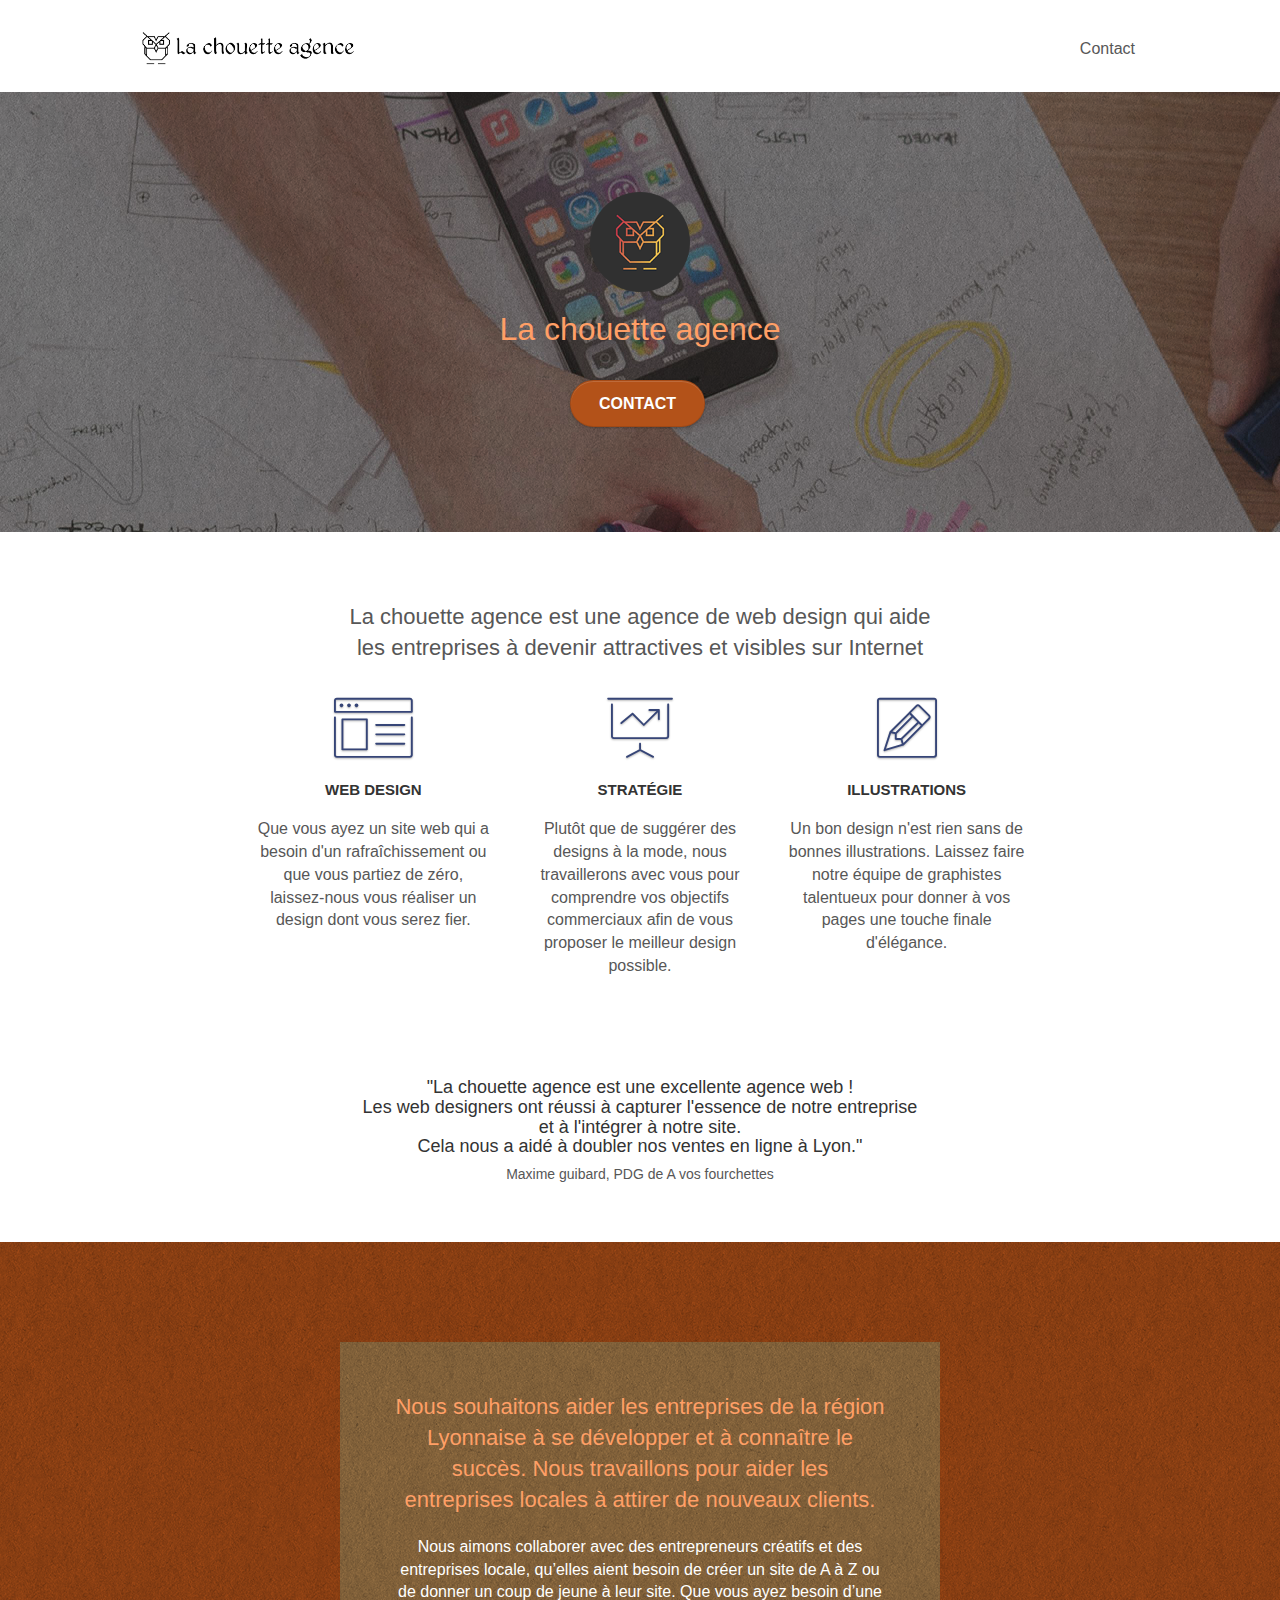
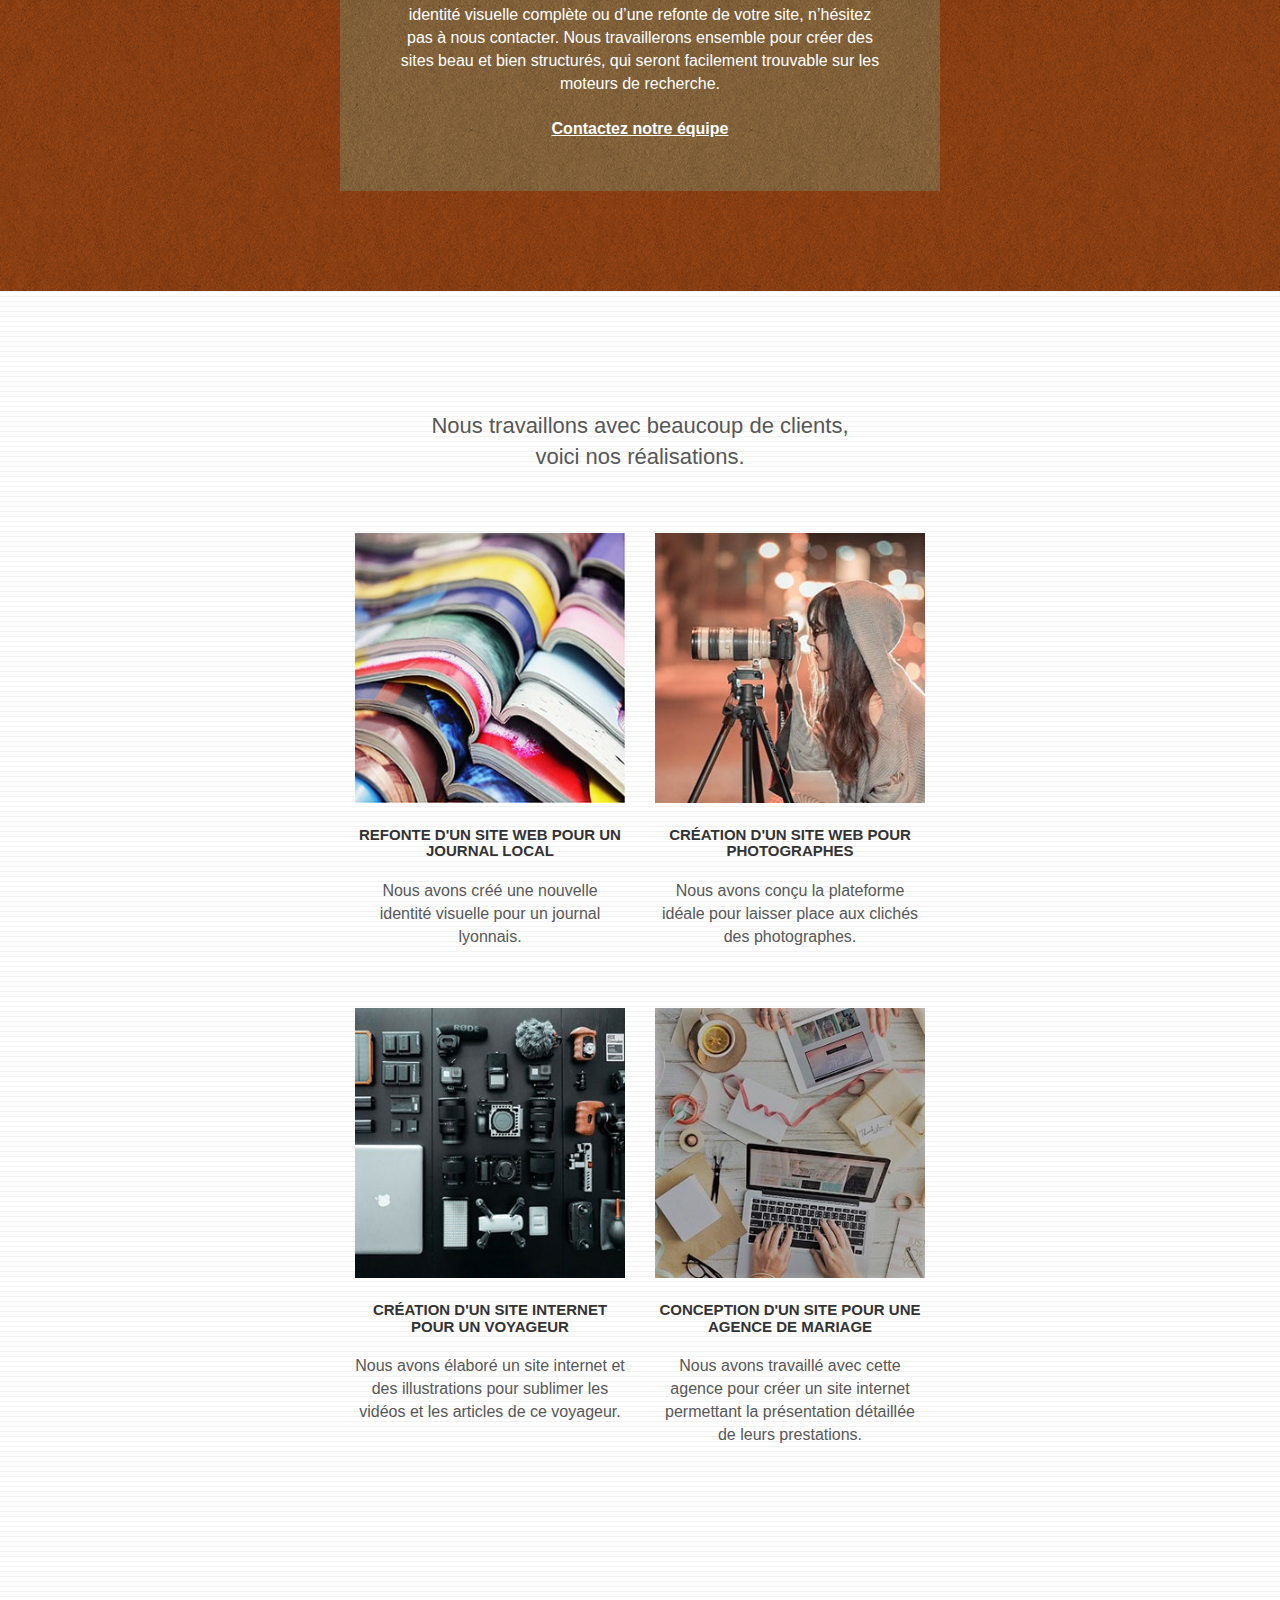
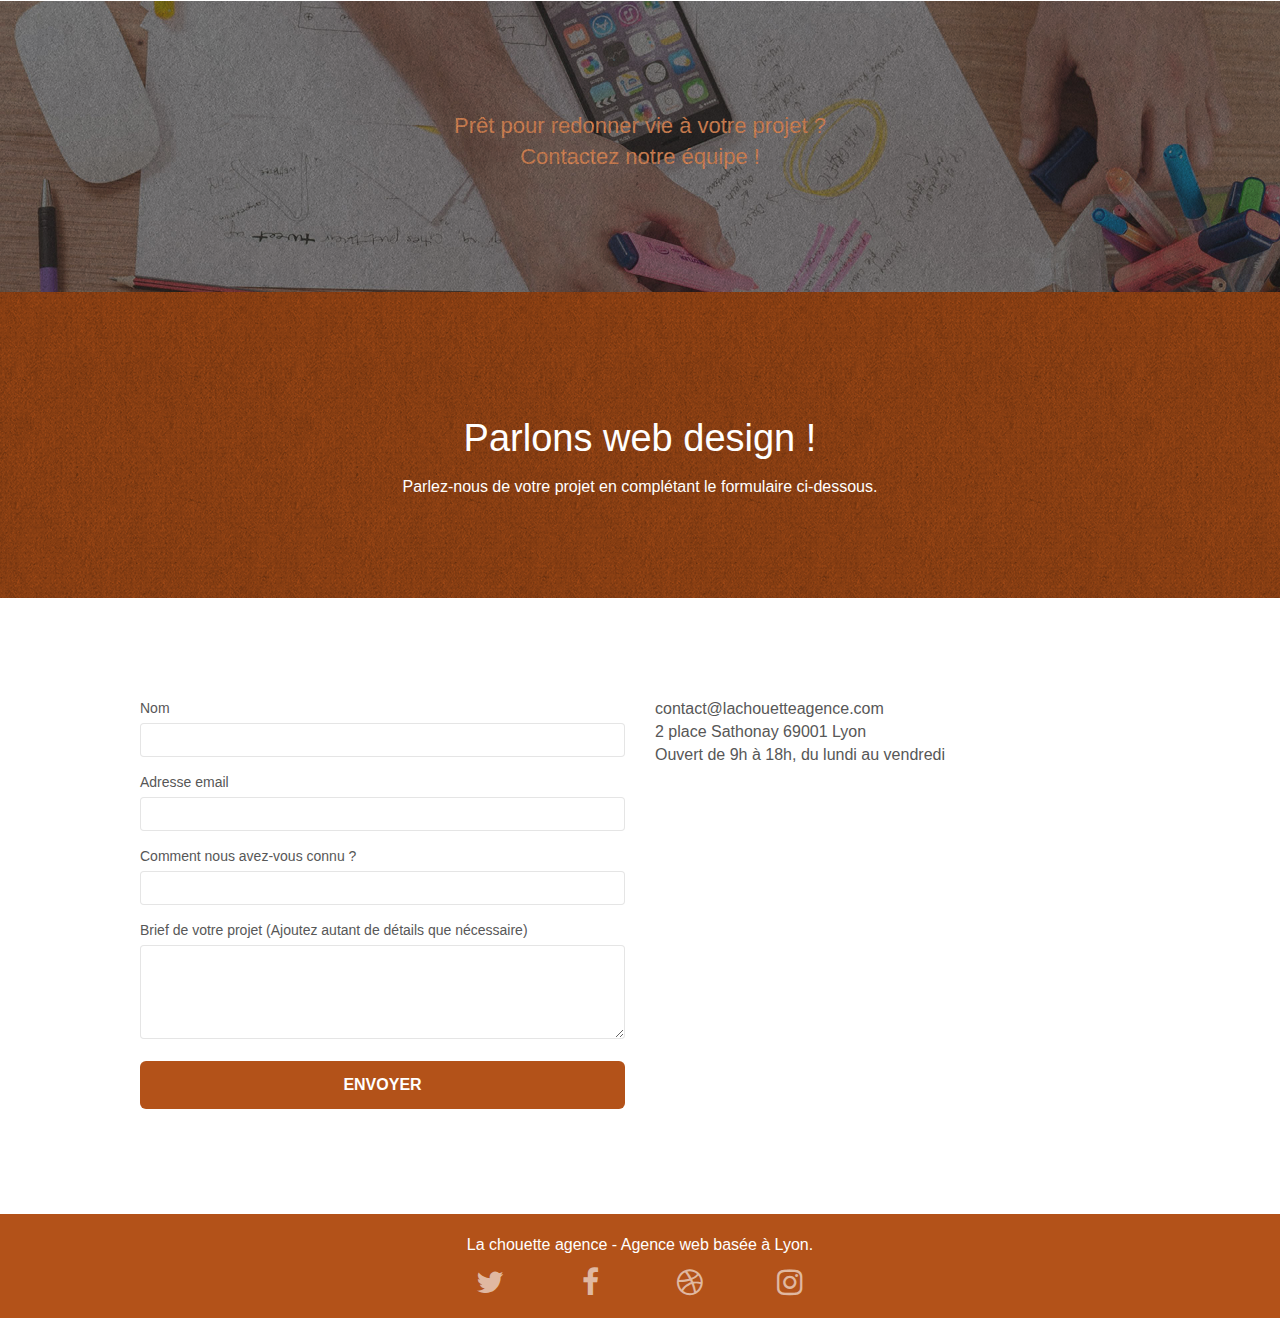
<file: index.html>
<!DOCTYPE html>
<html lang="fr">
	<head>
		<meta charset="utf-8" />
		<meta name="description" content="La chouette agence est une agence de web design qui aide les entreprises à devenir attractives et visibles sur Internet" />
		<meta name="viewport" content="width=device-width, initial-scale=1.0, viewport-fit=cover" />
		<meta name="robots" content="index, follow" />
		<link rel="canonical" href="https://la-chouette-agence.fr" />
		<link rel="shortcut icon" type="image/png" href="favicon.jpg" />

		<meta property="og:title" content="La chouette agence" />
		<meta property="og:description" content="La chouette agence est une agence de web design qui aide les entreprises à devenir attractives et visibles sur Internet" />
		<meta property="og:type" content="website" />
		<meta property="og:url" content="https://la-chouette-agence.fr" />
		<meta property="og:image" content="https://arthurblanc.github.io/ArthurBlanc_4_09112020/img/logo.png" />
		<meta property="og:locale" content="fr_FR" />

		<link rel="stylesheet" type="text/css" href="./css/bootstrap.min.css" />
		<link rel="stylesheet" type="text/css" href="style.min.css" />
		<link rel="stylesheet" type="text/css" href="./css/font-awesome.min.css" />
		<link rel="stylesheet" type="text/css" href="./css/et-line.min.css" />

		<title>La chouette agence - Agence Web à Lyon</title>

		<!-- Analytics -->
		<!-- Global site tag (gtag.js) - Google Analytics -->
		<script async src="https://www.googletagmanager.com/gtag/js?id=UA-XXXXXXXXX-X"></script>
		<script>
			window.dataLayer = window.dataLayer || [];
			function gtag() {
				dataLayer.push(arguments);
			}
			gtag("js", new Date());

			gtag("config", "UA-XXXXXXXXX-X");
		</script>
		<!-- Analytics END -->
	</head>
	<body>
		<!-- Principal conteneur -->
		<div class="page-container">
			<!-- bloc-0 -->
			<header class="bloc bgc-white l-bloc" id="bloc-0">
				<div class="container bloc-sm">
					<nav class="navbar row">
						<div class="navbar-header">
							<a class="navbar-brand" href="index.html"><img src="img/la-chouette-agence.png" alt="Logo de La chouette agence" height="40" /></a>
							<button id="nav-toggle" type="button" class="ui-navbar-toggle navbar-toggle" data-toggle="collapse" data-target=".navbar-1">
								<span class="sr-only">Toggle navigation</span><span class="icon-bar"></span><span class="icon-bar"></span><span class="icon-bar"></span>
							</button>
						</div>
						<div class="collapse navbar-collapse navbar-1 special-dropdown-nav">
							<ul class="site-navigation nav navbar-nav">
								<li>
									<a href="#contact">Contact</a>
								</li>
							</ul>
						</div>
					</nav>
				</div>
			</header>
			<!-- bloc-0 END -->
			<main>
				<!-- bloc-1-presentation -->
				<section class="bloc bgc-dark-slate-blue bg-banniere d-bloc bg-t-edge bloc-bg-texture texture-paper b-parallax" id="bloc-1-hero">
					<div class="container bloc-lg">
						<div class="row tight-width-whitespace">
							<div class="col-sm-12">
								<img src="img/logo.png" class="center-block image-resize-mode" width="100" alt="Mascotte de La chouette agence" />
								<h1 class="text-center hero-bloc-text tc-white">La chouette agence</h1>
								<div class="text-center">
									<a href="#contact" class="btn btn-lg btn-clean btn-rd cta-hero btn-atomic-tangerine" id="cta-hero">Contact</a>
								</div>
							</div>
						</div>
					</div>
				</section>
				<!-- bloc-1-presentation END -->

				<!-- bloc-2-services -->
				<section class="bloc bgc-white l-bloc" id="bloc-2-services">
					<div class="container bloc-md">
						<header class="row">
							<div class="col-sm-12 text-center">
								<h2>
									La chouette agence est une agence de web design qui aide<br />
									les entreprises à devenir attractives et visibles sur Internet
								</h2>
							</div>
						</header>
						<div class="row voffset-lg med-width-whitespace">
							<article class="col-sm-4">
								<div class="text-center">
									<span class="et-icon-browser sm-shadow icon-dark-slate-blue icons icon-lg"></span>
								</div>
								<h3 class="mg-md text-center">Web design</h3>
								<p class="text-center">Que vous ayez un site web qui a besoin d'un rafraîchissement ou que vous partiez de zéro, laissez-nous vous réaliser un design dont vous serez fier.</p>
							</article>
							<article class="col-sm-4">
								<div class="text-center">
									<span class="et-icon-presentation sm-shadow icon-dark-slate-blue icons icon-lg"></span>
								</div>
								<h3 class="mg-md text-center">Stratégie</h3>
								<p class="text-center">
									Plutôt que de suggérer des designs à la mode, nous travaillerons avec vous pour comprendre vos objectifs commerciaux afin de vous proposer le meilleur design possible.
								</p>
							</article>
							<article class="col-sm-4">
								<div class="text-center">
									<span class="et-icon-edit sm-shadow icon-dark-slate-blue icons icon-lg"></span>
								</div>
								<h3 class="mg-md text-center">Illustrations</h3>
								<p class="text-center">Un bon design n'est rien sans de bonnes illustrations. Laissez faire notre équipe de graphistes talentueux pour donner à vos pages une touche finale d'élégance.</p>
							</article>
						</div>
						<div class="row voffset-lg voffset">
							<div class="col-xs-12 col-md-8 col-md-offset-2 text-center">
								<h4>
									"La chouette agence est une excellente agence web !<br />
									Les web designers ont réussi à capturer l'essence de notre entreprise <br />et à l'intégrer à notre site. <br />
									Cela nous a aidé à doubler nos ventes en ligne à Lyon."
								</h4>
								<h5>Maxime guibard, PDG de A vos fourchettes</h5>
							</div>
						</div>
					</div>
				</section>
				<!-- bloc-2-services END -->

				<!-- bloc-3-what-i-do -->
				<section class="bloc tc-white bgc-atomic-tangerine bg-presentation d-bloc bloc-bg-texture texture-paper b-parallax" id="bloc-3-what-i-do">
					<div class="container bloc-lg">
						<div class="row tight-width-whitespace black-background">
							<div class="col-sm-12">
								<h2 class="mg-md text-center tc-white">
									Nous souhaitons aider les entreprises de la région Lyonnaise à se développer et à connaître le succès. Nous travaillons pour aider les entreprises locales à attirer de nouveaux
									clients.
								</h2>
								<p class="text-center white">
									Nous aimons collaborer avec des entrepreneurs créatifs et des entreprises locale, qu’elles aient besoin de créer un site de A à Z ou de donner un coup de jeune à leur site. Que vous
									ayez besoin d’une identité visuelle complète ou d’une refonte de votre site, n’hésitez pas à nous contacter. Nous travaillerons ensemble pour créer des sites beau et bien structurés,
									qui seront facilement trouvable sur les moteurs de recherche. <br />
									<br /><a class="ltc-white bold-link" href="#contact">Contactez notre équipe</a>
								</p>
							</div>
						</div>
					</div>
				</section>
				<!-- bloc-3-what-i-do END -->

				<!-- bloc-4-portfolio -->
				<section class="bloc bgc-white bg-lines-h2-bg bg-repeat l-bloc" id="bloc-4-portfolio">
					<div class="container bloc-lg">
						<header class="row">
							<div class="col-sm-12 text-center">
								<h2>
									Nous travaillons avec beaucoup de clients,<br />
									voici nos réalisations.
								</h2>
							</div>
						</header>
						<div class="row tight-width-whitespace portfolio-row">
							<article class="col-sm-6">
								<a href="#" data-lightbox="img/1.jpg" data-gallery-id="gallery-1" data-caption="Refonte d'un site web pour un journal local" data-frame="snapshot-lb">
									<img src="img/1.jpg" alt="Livres empilés" class="img-responsive portfolio-thumb" />
								</a>
								<h3 class="mg-md text-center">Refonte d'un site web pour un journal local</h3>
								<p class="text-center">Nous avons créé une nouvelle identité visuelle pour un journal lyonnais.</p>
							</article>
							<article class="col-sm-6">
								<a href="#" data-lightbox="img/2.jpg" data-gallery-id="gallery-1" data-caption="Création d'un site web pour photographes" data-frame="snapshot-lb">
									<img src="img/2.jpg" class="img-responsive portfolio-thumb" alt="Une femme avec un appareil photo" />
								</a>
								<h3 class="mg-md text-center">Création d'un site web pour photographes</h3>
								<p class="text-center">Nous avons conçu la plateforme idéale pour laisser place aux clichés des photographes.</p>
							</article>
						</div>
						<div class="row tight-width-whitespace portfolio-row">
							<article class="col-sm-6">
								<a href="#" data-lightbox="img/3.jpg" data-gallery-id="gallery-1" data-caption="Création d'un site internet pour un voyageur" data-frame="snapshot-lb">
									<img src="img/3.jpg" class="img-responsive portfolio-thumb" alt="Plusieurs appareils électroniques posés sur une surface noire" />
								</a>
								<h3 class="mg-md text-center">Création d'un site internet pour un voyageur</h3>
								<p class="text-center">Nous avons élaboré un site internet et des illustrations pour sublimer les vidéos et les articles de ce voyageur.</p>
							</article>
							<article class="col-sm-6">
								<a href="#" data-lightbox="img/4.jpg" data-gallery-id="gallery-1" data-caption="Conception d'un site pour une agence de mariage" data-frame="snapshot-lb">
									<img src="img/4.jpg" class="img-responsive portfolio-thumb" alt="Un bureau vu du dessus avec une personne utilisant un ordinateur et une autre une tablette tactile" />
								</a>
								<h3 class="mg-md text-center">Conception d'un site pour une agence de mariage</h3>
								<p class="text-center">Nous avons travaillé avec cette agence pour créer un site internet permettant la présentation détaillée de leurs prestations.</p>
							</article>
						</div>
					</div>
				</section>
				<!-- bloc-4-portfolio END -->

				<!-- bloc-5-cta -->
				<section class="bloc bgc-dark-slate-blue bg-banniere d-bloc bloc-bg-texture texture-paper" id="bloc-5-cta">
					<div class="container bloc-lg">
						<div class="row">
							<h2 class="mg-md text-center tc-white">Prêt pour redonner vie à votre projet ?<br />Contactez notre équipe !</h2>
						</div>
					</div>
				</section>
				<!-- bloc-5-cta END -->

				<!-- bloc-6 -->
				<section>
					<div class="bloc bg-dots-bg bg-repeat bgc-atomic-tangerine d-bloc bloc-bg-texture texture-paper" id="contact">
						<div class="container bloc-lg">
							<div class="row">
								<div class="col-sm-12">
									<h2 class="text-center hero-bloc-text tc-white">Parlons web design !</h2>
									<p class="text-center mg-lg tc-white tight-width-whitespace">Parlez-nous de votre projet en complétant le formulaire ci-dessous.</p>
								</div>
							</div>
						</div>
					</div>
					<!-- bloc-6 END -->

					<!-- bloc-7 -->
					<div class="bloc bgc-white l-bloc" id="bloc-7">
						<div class="container bloc-lg">
							<div class="row">
								<div class="col-sm-6">
									<form id="form_1" novalidate>
										<div class="form-group">
											<label for="name"> Nom </label>
											<input id="name" class="form-control" required />
										</div>
										<div class="form-group">
											<label for="email"> Adresse email </label>
											<input id="email" class="form-control" type="email" required />
										</div>
										<div class="form-group">
											<label for="input_504"> Comment nous avez-vous connu ? </label>
											<input class="form-control" type="email" required id="input_504" />
										</div>
										<div class="form-group">
											<label for="message"> Brief de votre projet (Ajoutez autant de détails que nécessaire) </label>
											<textarea id="message" class="form-control" rows="4" cols="50" required></textarea>
										</div>
										<button class="bloc-button btn btn-lg btn-block cta-hero btn-atomic-tangerine" type="submit">Envoyer</button>
									</form>
								</div>
								<div class="col-sm-6">
									<p>
										contact@lachouetteagence.com<br />
										2 place Sathonay 69001 Lyon<br />
										Ouvert de 9h à 18h, du lundi au vendredi<br />
									</p>
								</div>
							</div>
						</div>
					</div>
				</section>
			</main>
			<!-- bloc-7 END -->

			<!-- Footer - bloc-8 -->
			<footer class="bloc bgc-atomic-tangerine d-bloc" id="bloc-8">
				<div class="container bloc-sm">
					<div class="row">
						<div class="col-sm-12">
							<p class="text-center white">La chouette agence - Agence web basée à Lyon.<br /></p>
							<div class="row row-no-gutters social">
								<div class="col-sm-3">
									<div class="text-center">
										<a class="social" href="https://twitter.com" aria-label="Twitter"><span class="fa fa-twitter icon-md" title="Twitter"></span></a>
									</div>
								</div>
								<div class="col-sm-3">
									<div class="text-center">
										<a class="social" href="https://www.facebook.com/" aria-label="Facebook"><span class="fa fa-facebook icon-md" title="Facebook"></span></a>
									</div>
								</div>
								<div class="col-sm-3">
									<div class="text-center">
										<a class="social" href="https://dribbble.com/" aria-label="Dribble"><span class="fa fa-dribbble icon-md" title="Dribble"></span></a>
									</div>
								</div>
								<div class="col-sm-3">
									<div class="text-center">
										<a class="social" href="https://www.instagram.com/" aria-label="Instagram"><span class="fa fa-instagram icon-md" title="Instagram"></span></a>
									</div>
								</div>
							</div>
						</div>
					</div>
				</div>
			</footer>
			<!-- Footer - bloc-8 END -->
		</div>
		<!-- Principal conteneur END -->
		<script src="./js/jquery-2.1.0.min.js"></script>
		<script src="./js/bootstrap.min.js"></script>
		<script src="./js/blocs.min.js"></script>
		<script src="./js/jquery.touchSwipe.min.js" defer></script>
		<script src="./js/gmaps.min.js"></script>
		<script src="./js/jqBootstrapValidation.min.js"></script>
		<script src="./js/formHandler.min.js"></script>
	</body>
</html>
</file>
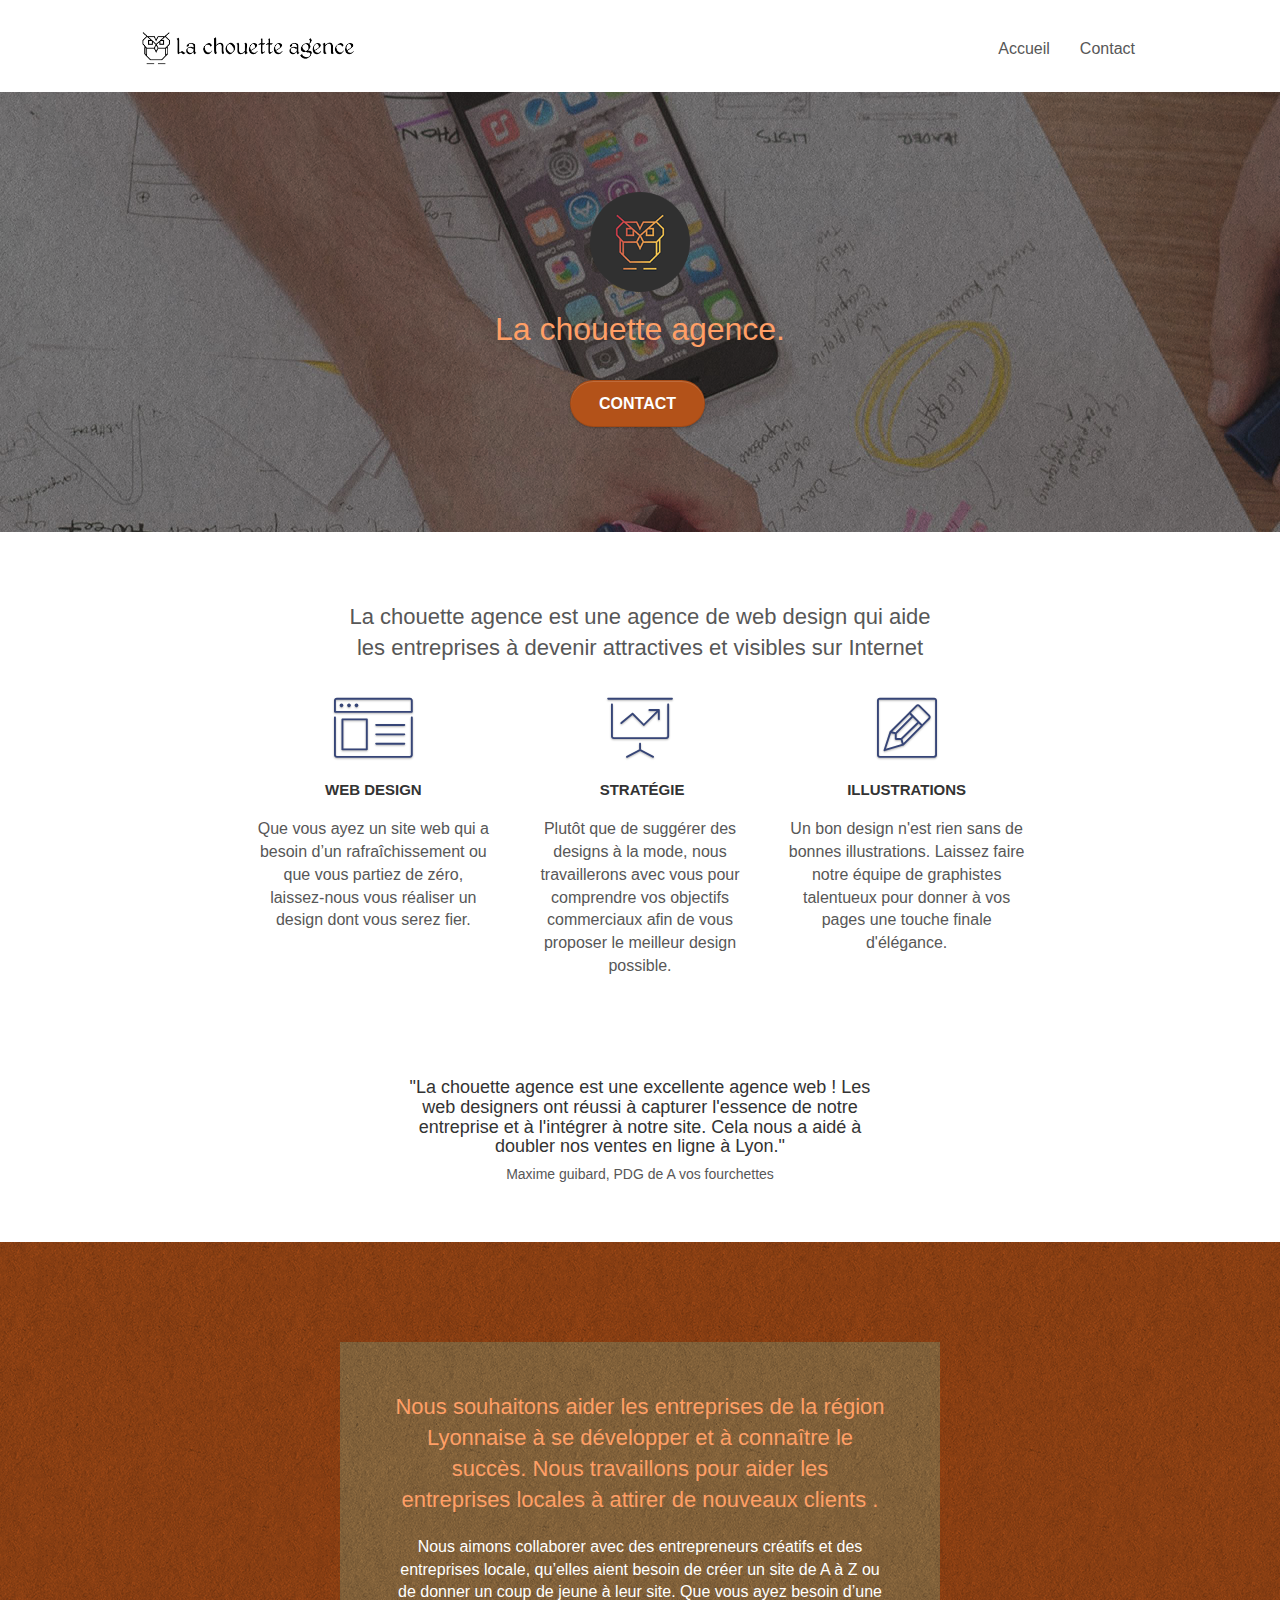
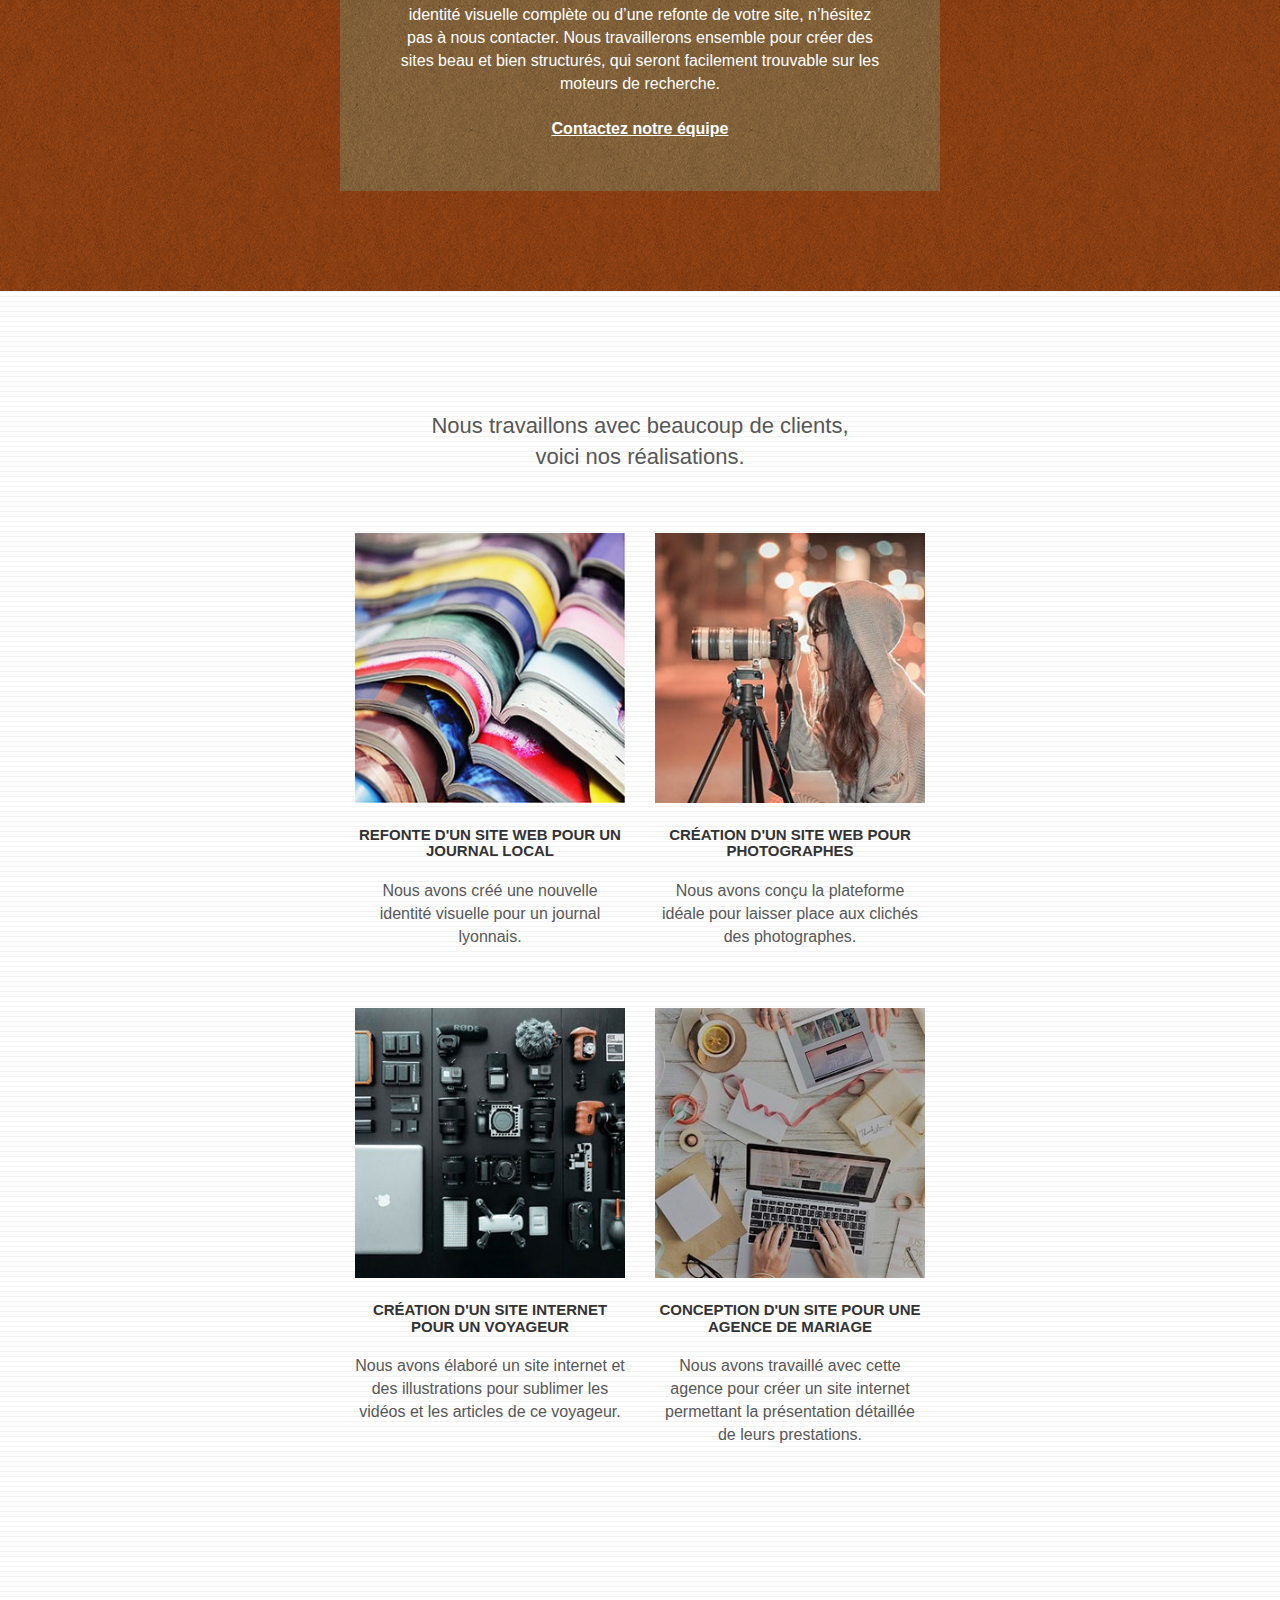
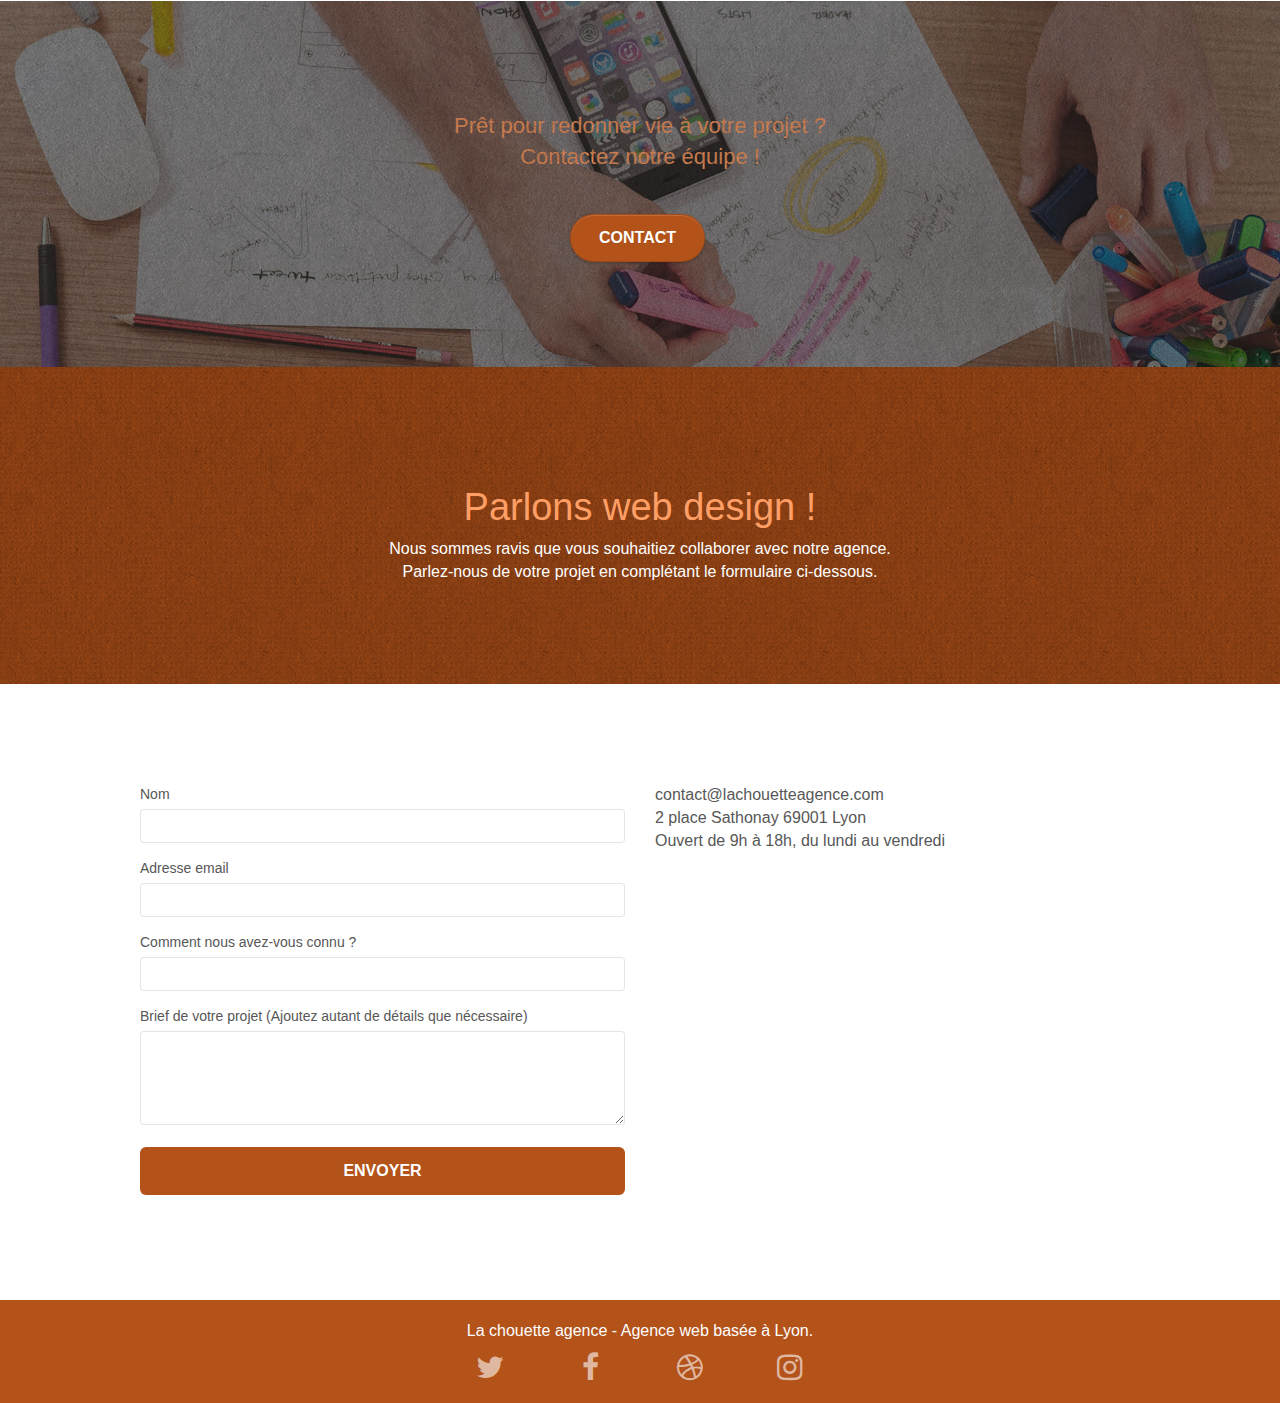
<file: index 1.html>
<!DOCTYPE html>
<html lang="fr">
	<head>
		<meta charset="utf-8" />
		<meta name="description" content="La chouette agence est une agence de web design qui aide les entreprises à devenir attractives et visibles sur Internet" />
		<meta name="viewport" content="width=device-width, initial-scale=1.0, viewport-fit=cover" />
		<meta name="robots" content="index, follow" />
		<link rel="shortcut icon" type="image/png" href="favicon.jpg" />

		<link rel="stylesheet" href="https://maxcdn.bootstrapcdn.com/bootstrap/3.3.5/css/bootstrap.min.css" />
		<link rel="stylesheet" type="text/css" href="style.min.css" />
		<link rel="stylesheet" type="text/css" href="./css/font-awesome.css" />
		<link rel="stylesheet" type="text/css" href="./css/et-line.min.css" />

		<script src="https://code.jquery.com/jquery-2.1.0.min.js" integrity="sha256-8oQ1OnzE2X9v4gpRVRMb1DWHoPHJilbur1LP9ykQ9H0=" crossorigin="anonymous"></script>
		<script src="https://maxcdn.bootstrapcdn.com/bootstrap/3.3.5/js/bootstrap.min.js"></script>
		<script src="./js/blocs.min.js"></script>
		<script src="./js/jquery.touchSwipe.min.js" defer></script>
		<script src="./js/gmaps.min.js"></script>
		<script src="./js/jqBootstrapValidation.min.js"></script>
		<script src="./js/formHandler.min.js"></script>

		<title>Accueil - La chouette agence</title>

		<!-- Analytics -->
		<!-- Global site tag (gtag.js) - Google Analytics -->
		<script async src="https://www.googletagmanager.com/gtag/js?id=UA-XXXXXXXXX-X"></script>
		<script>
			window.dataLayer = window.dataLayer || [];
			function gtag() {
				dataLayer.push(arguments);
			}
			gtag("js", new Date());

			gtag("config", "UA-XXXXXXXXX-X");
		</script>
		<!-- Analytics END -->
	</head>
	<body>
		<!-- Principal conteneur -->
		<div class="page-container">
			<!-- bloc-0 -->
			<header class="bloc bgc-white l-bloc" id="bloc-0">
				<div class="container bloc-sm">
					<nav class="navbar row">
						<div class="navbar-header">
							<a class="navbar-brand" href="index.html"><img src="img/la-chouette-agence.png" alt="Logo de La chouette agence" height="40" /></a>
							<button id="nav-toggle" type="button" class="ui-navbar-toggle navbar-toggle" data-toggle="collapse" data-target=".navbar-1">
								<span class="sr-only">Toggle navigation</span><span class="icon-bar"></span><span class="icon-bar"></span><span class="icon-bar"></span>
							</button>
						</div>
						<div class="collapse navbar-collapse navbar-1 special-dropdown-nav">
							<ul class="site-navigation nav navbar-nav">
								<li>
									<a href="index.html">Accueil</a>
								</li>
								<li></li>
								<li>
									<a href="#contact">Contact</a>
								</li>
							</ul>
						</div>
					</nav>
				</div>
			</header>
			<!-- bloc-0 END -->
			<main>
				<!-- bloc-1-presentation -->
				<section class="bloc bgc-dark-slate-blue bg-banniere d-bloc bg-t-edge bloc-bg-texture texture-paper b-parallax" id="bloc-1-hero">
					<div class="container bloc-lg">
						<div class="row tight-width-whitespace">
							<div class="col-sm-12">
								<img src="img/logo.png" class="center-block image-resize-mode" width="100" alt="Logo de la mascotte de La chouette agence" />
								<h1 class="text-center hero-bloc-text tc-white">La chouette agence.</h1>
								<div class="text-center">
									<a href="#contact" class="btn btn-lg btn-clean btn-rd cta-hero btn-atomic-tangerine" id="cta-hero">Contact</a>
								</div>
							</div>
						</div>
					</div>
				</section>
				<!-- bloc-1-presentation END -->

				<!-- bloc-2-services -->
				<section class="bloc bgc-white l-bloc" id="bloc-2-services">
					<div class="container bloc-md">
						<header class="row">
							<div class="col-sm-12 text-center">
								<h2>
									La chouette agence est une agence de web design qui aide<br />
									les entreprises à devenir attractives et visibles sur Internet
								</h2>
							</div>
						</header>
						<div class="row voffset-lg med-width-whitespace">
							<article class="col-sm-4">
								<div class="text-center">
									<span class="et-icon-browser sm-shadow icon-dark-slate-blue icons icon-lg"></span>
								</div>
								<h3 class="mg-md text-center">Web design</h3>
								<p class="text-center">Que vous ayez un site web qui a besoin d&rsquo;un rafraîchissement ou que vous partiez de zéro, laissez-nous vous réaliser un design dont vous serez fier.</p>
							</article>
							<article class="col-sm-4">
								<div class="text-center">
									<span class="et-icon-presentation sm-shadow icon-dark-slate-blue icons icon-lg"></span>
								</div>
								<h3 class="mg-md text-center">&nbsp;Stratégie</h3>
								<p class="text-center">
									Plutôt que de suggérer des designs à la mode, nous travaillerons avec vous pour comprendre vos objectifs commerciaux afin de vous proposer le meilleur design possible.<br />
								</p>
							</article>
							<article class="col-sm-4">
								<div class="text-center">
									<span class="et-icon-edit sm-shadow icon-dark-slate-blue icons icon-lg"></span>
								</div>
								<h3 class="mg-md text-center">Illustrations</h3>
								<p class="text-center">Un bon design n'est rien sans de bonnes illustrations. Laissez faire notre équipe de graphistes talentueux pour donner à vos pages une touche finale d'élégance.</p>
							</article>
						</div>
						<div class="row voffset-lg voffset">
							<div class="col-xs-12 col-md-8 col-md-offset-2 text-center">
								<h4>
									"La chouette agence est une excellente agence web ! Les<br />web designers ont réussi à capturer l'essence de notre<br />entreprise et à l'intégrer à notre site. Cela nous a aidé à<br />
									doubler nos ventes en ligne à Lyon."
								</h4>
								<h5>Maxime guibard, PDG de A vos fourchettes</h5>
							</div>
						</div>
					</div>
				</section>
				<!-- bloc-2-services END -->

				<!-- bloc-3-what-i-do -->
				<section class="bloc tc-white bgc-atomic-tangerine bg-presentation d-bloc bloc-bg-texture texture-paper b-parallax" id="bloc-3-what-i-do">
					<div class="container bloc-lg">
						<div class="row tight-width-whitespace black-background">
							<div class="col-sm-12">
								<h2 class="mg-md text-center tc-white">
									Nous souhaitons aider les entreprises de la région Lyonnaise à se développer et à connaître le succès. Nous travaillons pour aider les entreprises locales à attirer de nouveaux clients
									.<br />
								</h2>
								<p class="text-center white">
									Nous aimons collaborer avec des entrepreneurs créatifs et des entreprises locale, qu’elles aient besoin de créer un site de A à Z ou de donner un coup de jeune à leur site. Que vous
									ayez besoin d’une identité visuelle complète ou d’une refonte de votre site, n’hésitez pas à nous contacter. Nous travaillerons ensemble pour créer des sites beau et bien structurés,
									qui seront facilement trouvable sur les moteurs de recherche. <br /><br /><a class="ltc-white bold-link" href="#contact">Contactez notre équipe</a><br />
								</p>
							</div>
						</div>
					</div>
				</section>
				<!-- bloc-3-what-i-do END -->

				<!-- bloc-4-portfolio -->
				<section class="bloc bgc-white bg-lines-h2-bg bg-repeat l-bloc" id="bloc-4-portfolio">
					<div class="container bloc-lg">
						<header class="row">
							<div class="col-sm-12 text-center">
								<h2>
									Nous travaillons avec beaucoup de clients,<br />
									voici nos réalisations.
								</h2>
							</div>
						</header>
						<div class="row tight-width-whitespace portfolio-row">
							<article class="col-sm-6">
								<a href="#" data-lightbox="img/1.jpg" data-gallery-id="gallery-1" data-caption="Refonte d'un site web pour un journal local" data-frame="snapshot-lb"
									><img src="img/1.jpg" alt="Photo de livres empilés" class="img-responsive portfolio-thumb"
								/></a>
								<h3 class="mg-md text-center">Refonte d'un site web pour un journal local</h3>
								<p class="text-center">Nous avons créé une nouvelle identité visuelle pour un journal lyonnais.</p>
							</article>
							<article class="col-sm-6">
								<a href="#" data-lightbox="img/2.jpg" data-gallery-id="gallery-1" data-caption="Création d'un site web pour photographes" data-frame="snapshot-lb"
									><img src="img/2.jpg" class="img-responsive portfolio-thumb" alt="Photo d'une femme avec un appareil photo"
								/></a>
								<h3 class="mg-md text-center">Création d'un site web pour photographes</h3>
								<p class="text-center">Nous avons conçu la plateforme idéale pour laisser place aux clichés des photographes.</p>
							</article>
						</div>
						<div class="row tight-width-whitespace portfolio-row">
							<article class="col-sm-6">
								<a href="#" data-lightbox="img/3.jpg" data-gallery-id="gallery-1" data-caption="Création d'un site internet pour un voyageur" data-frame="snapshot-lb"
									><img src="img/3.jpg" class="img-responsive portfolio-thumb" alt="Photo de plusieurs appareils électroniques posés sur une surface noire"
								/></a>
								<h3 class="mg-md text-center">Création d'un site internet pour un voyageur</h3>
								<p class="text-center">Nous avons élaboré un site internet et des illustrations pour sublimer les vidéos et les articles de ce voyageur.</p>
							</article>
							<article class="col-sm-6">
								<a href="#" data-lightbox="img/4.jpg" data-gallery-id="gallery-1" data-caption="Conception d'un site pour une agence de mariage" data-frame="snapshot-lb"
									><img src="img/4.jpg" class="img-responsive portfolio-thumb" alt="Photo de dessus d'un bureau avec une personne travaillant sur un ordinateur et une autre sur une tablette tactile"
								/></a>
								<h3 class="mg-md text-center">Conception d'un site pour une agence de mariage</h3>
								<p class="text-center">Nous avons travaillé avec cette agence pour créer un site internet permettant la présentation détaillée de leurs prestations.</p>
							</article>
						</div>
					</div>
				</section>
				<!-- bloc-4-portfolio END -->

				<!-- bloc-5-cta -->
				<section class="bloc bgc-dark-slate-blue bg-banniere d-bloc bloc-bg-texture texture-paper" id="bloc-5-cta">
					<div class="container bloc-lg">
						<div class="row">
							<h2 class="mg-md text-center tc-white">Prêt pour redonner vie à votre projet ?<br />Contactez notre équipe !</h2>
							<div class="col-sm-12 text-center">
								<a href="#contact" class="btn btn-atomic-tangerine btn-clean btn-rd btn-lg cta-hero">Contact</a>
							</div>
						</div>
					</div>
				</section>
				<!-- bloc-5-cta END -->

				<!-- bloc-6 -->
				<section class="bloc bg-dots-bg bg-repeat bgc-atomic-tangerine d-bloc bloc-bg-texture texture-paper" id="contact">
					<div class="container bloc-lg">
						<div class="row">
							<div class="col-sm-12">
								<h1 class="text-center hero-bloc-text tc-white">Parlons web design !</h1>
								<p class="text-center mg-lg tc-white tight-width-whitespace">
									Nous sommes ravis que vous souhaitiez collaborer avec notre agence.<br />
									Parlez-nous de votre projet en complétant le formulaire ci-dessous.
								</p>
							</div>
						</div>
					</div>
				</section>
				<!-- bloc-6 END -->

				<!-- bloc-7 -->
				<section class="bloc bgc-white l-bloc" id="bloc-7">
					<div class="container bloc-lg">
						<div class="row">
							<div class="col-sm-6">
								<form id="form_1" novalidate success-msg="Your message has been sent." fail-msg="Sorry it seems that our mail server is not responding, Sorry for the inconvenience!">
									<div class="form-group">
										<label> Nom </label>
										<input id="name" class="form-control" required />
									</div>
									<div class="form-group">
										<label> Adresse email </label>
										<input id="email" class="form-control" type="email" required />
									</div>
									<div class="form-group">
										<label> Comment nous avez-vous connu ? </label>
										<input class="form-control" type="email" required id="input_504" />
									</div>
									<div class="form-group">
										<label> Brief de votre projet (Ajoutez autant de détails que nécessaire)<br /> </label><textarea id="message" class="form-control" rows="4" cols="50" required></textarea>
									</div>
									<button class="bloc-button btn btn-lg btn-block cta-hero btn-atomic-tangerine" type="submit">Envoyer</button>
								</form>
							</div>
							<div class="col-sm-6">
								<p>contact@lachouetteagence.com<br />2 place Sathonay 69001 Lyon<br />Ouvert de 9h à 18h, du lundi au vendredi<br /></p>
							</div>
						</div>
					</div>
				</section>
			</main>
			<!-- bloc-7 END -->

			<!-- Footer - bloc-8 -->
			<footer class="bloc bgc-atomic-tangerine d-bloc" id="bloc-8">
				<div class="container bloc-sm">
					<div class="row">
						<div class="col-sm-12">
							<p class="text-center white">La chouette agence - Agence web basée à Lyon.<br /></p>
							<div class="row row-no-gutters social">
								<div class="col-sm-3">
									<div class="text-center">
										<a class="social" href="index.html"><span class="fa fa-twitter icon-md"></span></a>
									</div>
								</div>
								<div class="col-sm-3">
									<div class="text-center">
										<a class="social" href="index.html"><span class="fa fa-facebook icon-md"></span></a>
									</div>
								</div>
								<div class="col-sm-3">
									<div class="text-center">
										<a class="social" href="index.html"><span class="fa fa-dribbble icon-md"></span></a>
									</div>
								</div>
								<div class="col-sm-3">
									<div class="text-center">
										<a class="social" href="index.html"><span class="fa fa-instagram icon-md"></span></a>
									</div>
								</div>
							</div>
						</div>
					</div>
				</div>
			</footer>
			<!-- Footer - bloc-8 END -->
		</div>
		<!-- Principal conteneur END -->
	</body>
</html>
</file>
<file: style.min.css>
body{margin:0;padding:0;background:#fff;overflow-x:hidden;-webkit-font-smoothing:antialiased;-moz-osx-font-smoothing:grayscale}a,button{-webkit-transition:all .3s ease-in-out;-o-transition:all .3s ease-in-out;transition:all .3s ease-in-out;outline:0!important}a:hover{text-decoration:none;cursor:pointer}#page-loading-blocs-notifaction{position:fixed;top:0;bottom:0;width:100%;z-index:100000;background:#fff url(img/pageload-spinner.gif) no-repeat center center}.bloc{width:100%;clear:both;background:50% 50% no-repeat;padding:0 50px;background-size:cover;position:relative}.bloc .container{padding-left:0;padding-right:0}.bloc-lg{padding:100px 50px}.bloc-md{padding:50px}.bloc-sm{padding:20px 50px}.bg-b-edge,.bg-bl-edge,.bg-br-edge,.bg-center,.bg-l-edge,.bg-r-edge,.bg-repeat,.bg-t-edge,.bg-tl-edge,.bg-tr-edge{background-size:auto!important}.bg-repeat{background:repeat}.bg-t-edge{background:top no-repeat}.bloc-bg-texture::before{content:"";background-size:2px 2px;position:absolute;top:0;bottom:0;left:0;right:0}.texture-paper::before{background:url(img/texture-paper.png);background-size:280px 280px}.b-parallax{background-attachment:fixed}.d-bloc{color:rgba(255,255,255,.7)}.d-bloc button:hover{color:rgba(255,255,255,.9)}.d-bloc .icon-round,.d-bloc .icon-rounded,.d-bloc .icon-semi-rounded-a,.d-bloc .icon-semi-rounded-b,.d-bloc .icon-square{border-color:rgba(255,255,255,.9)}.d-bloc .divider-h span{border-color:rgba(255,255,255,.2)}.d-bloc .a-btn,.d-bloc .navbar a,.d-bloc .navbar-brand,.d-bloc a .icon-lg,.d-bloc a .icon-md,.d-bloc a .icon-sm,.d-bloc a .icon-xl,.d-bloc h1 a,.d-bloc h2 a,.d-bloc h3 a,.d-bloc h4 a,.d-bloc h5 a,.d-bloc h6 a,.d-bloc p a{color:rgba(255,255,255,.6)}.d-bloc .a-btn:hover,.d-bloc .navbar a:hover,.d-bloc .navbar-brand:hover,.d-bloc a:hover .icon-lg,.d-bloc a:hover .icon-md,.d-bloc a:hover .icon-sm,.d-bloc a:hover .icon-xl,.d-bloc h1 a:hover,.d-bloc h2 a:hover,.d-bloc h3 a:hover,.d-bloc h4 a:hover,.d-bloc h5 a:hover,.d-bloc h6 a:hover,.d-bloc p a:hover{color:rgba(255,255,255,1)}.d-bloc .navbar-toggle .icon-bar{background:rgba(255,255,255,1)}.d-bloc .btn-wire,.d-bloc .btn-wire:hover{color:rgba(255,255,255,1);border-color:rgba(255,255,255,1)}.d-bloc .panel{color:rgba(0,0,0,.5)}.d-bloc .panel button:hover{color:rgba(0,0,0,.7)}.d-bloc .panel icon{border-color:rgba(0,0,0,.7)}.d-bloc .panel .divider-h span{border-color:rgba(0,0,0,.1)}.d-bloc .panel .a-btn{color:rgba(0,0,0,.6)}.d-bloc .panel .a-btn:hover{color:rgba(0,0,0,1)}.d-bloc .panel .btn-wire,.d-bloc .panel .btn-wire:hover{color:rgba(0,0,0,.7);border-color:rgba(0,0,0,.3)}.d-bloc .panel,.l-bloc{color:rgba(0,0,0,.5)}.d-bloc .panel button:hover,.l-bloc button:hover{color:rgba(0,0,0,.7)}.l-bloc .icon-round,.l-bloc .icon-rounded,.l-bloc .icon-semi-rounded-a,.l-bloc .icon-semi-rounded-b,.l-bloc .icon-square{border-color:rgba(0,0,0,.7)}.d-bloc .panel .divider-h span,.l-bloc .divider-h span{border-color:rgba(0,0,0,.1)}.d-bloc .panel .a-btn,.l-bloc .a-btn,.l-bloc .navbar a,.l-bloc .navbar-brand,.l-bloc a .icon-lg,.l-bloc a .icon-md,.l-bloc a .icon-sm,.l-bloc a .icon-xl,.l-bloc h1 a,.l-bloc h2 a,.l-bloc h3 a,.l-bloc h4 a,.l-bloc h5 a,.l-bloc h6 a,.l-bloc p a{color:rgba(0,0,0,.6)}.d-bloc .panel .a-btn:hover,.l-bloc .a-btn:hover,.l-bloc .navbar a:hover,.l-bloc .navbar-brand:hover,.l-bloc a:hover .icon-lg,.l-bloc a:hover .icon-md,.l-bloc a:hover .icon-sm,.l-bloc a:hover .icon-xl,.l-bloc h1 a:hover,.l-bloc h2 a:hover,.l-bloc h3 a:hover,.l-bloc h4 a:hover,.l-bloc h5 a:hover,.l-bloc h6 a:hover,.l-bloc p a:hover{color:rgba(0,0,0,1)}.l-bloc .navbar-toggle .icon-bar{color:rgba(0,0,0,.6)}.d-bloc .panel .btn-wire,.d-bloc .panel .btn-wire:hover,.l-bloc .btn-wire,.l-bloc .btn-wire:hover{color:rgba(0,0,0,.7);border-color:rgba(0,0,0,.3)}.voffset{margin-top:30px}.voffset-lg{margin-top:80px}.row-no-gutters{margin-right:0;margin-left:0}.row.row-no-gutters>[class*=" col-"],.row.row-no-gutters>[class^=col-]{padding-right:0;padding-left:0}#bloc-1-hero h1{font-size:32px}.navbar{margin-bottom:0;z-index:1}.navbar-brand{height:auto;padding:3px 15px;font-size:25px;font-weight:400;font-weight:600;line-height:44px}.navbar-brand img{max-height:200px;margin:0 5px 0 0;display:inline}.navbar-brand img[src$=svg]{min-width:100px}.nav-center .navbar-brand img{margin:0}.navbar .nav{padding-top:2px;margin-right:-16px;float:right;z-index:1}.nav>li{float:left;margin-top:4px;font-size:16px}.navbar-nav .open .dropdown-menu>li>a{text-align:inherit}.nav>li a:focus,.nav>li a:hover{background:0 0}.navbar-toggle{margin:10px 10px 0 0;border:0}.navbar-toggle:hover{background:0 0!important}.navbar-toggle .icon-bar{background-color:rgba(0,0,0,.5);width:26px}.nav-invert .navbar .nav{float:left}.nav-invert .navbar-brand,.nav-invert .navbar-header{float:right;position:relative;z-index:2}@media (min-width:768px){.site-navigation{position:absolute;top:50%;right:20px;-ms-transform:translate(0,-50%);transform:translate(0,-50%);-webkit-transform:translateY(-50%)}.nav>li .dropdown-menu a,.nav>li .dropdown-menu a:hover{color:#484848}.nav-invert .site-navigation{left:0;right:0}.nav-center{text-align:center}.nav-center .navbar-header{width:100%}.nav-center .nav>li,.nav-center .navbar-brand,.nav-center .navbar-header{float:none;display:inline-block}.nav-center .site-navigation{position:relative;width:100%;right:0;margin-right:0;margin-top:20px}.nav-center.mini-nav .navbar-toggle{float:none;margin:10px auto 0}}.nav>li>.dropdown a{background:0 0!important;display:block;padding:14px 15px}nav .caret{margin:0 5px}.dropdown-menu .dropdown-menu{top:-8px;left:100%}.dropdown-menu .dropmenu-flow-right{top:100%;left:0;margin-left:-1px;border-top-left-radius:0;border-top-right-radius:0}.dropdown-menu .dropdown span{border:4px solid #000;border-top-color:transparent;border-right-color:transparent;border-bottom-color:transparent;margin:6px -5px 0 0!important;float:right}.mg-md{margin-top:10px;margin-bottom:20px}.mg-lg{margin-top:10px;margin-bottom:40px}.btn{margin:0 5px 5px 0}.btn.pull-right{margin:0 0 5px 5px}.btn-d,.btn-d:focus,.btn-d:hover{color:#fff;background:rgba(0,0,0,.3)}button{outline:0!important}.btn-rd{border-radius:40px}.btn-clean{border:1px solid rgba(0,0,0,.08);border-bottom-color:rgba(0,0,0,.1);text-shadow:0 1px 0 rgba(0,0,1,.1);-webkit-box-shadow:0 1px 3px rgba(0,0,1,.25),inset 0 1px 0 0 rgba(255,255,255,.15);box-shadow:0 1px 3px rgba(0,0,1,.25),inset 0 1px 0 0 rgba(255,255,255,.15)}.icon-md{font-size:30px!important}.icon-lg{font-size:60px!important}.sm-shadow{text-shadow:0 1px 2px rgba(0,0,0,.3)}.panel-sq,.panel-sq .panel-footer,.panel-sq .panel-heading{border-radius:0}.panel-rd{border-radius:30px}.panel-rd .panel-heading{border-radius:29px 29px 0 0}.panel-rd .panel-footer{border-radius:0 0 29px 29px}.form-control{border-color:rgba(0,0,0,.1);-webkit-box-shadow:none;box-shadow:none}.scrollToTop{width:40px;height:40px;position:fixed;bottom:20px;right:20px;opacity:0;z-index:500;-webkit-transition:all .3s ease-in-out;-o-transition:all .3s ease-in-out;transition:all .3s ease-in-out}.scrollToTop span{margin-top:6px}.showScrollTop{font-size:14px;opacity:1}a[data-lightbox]{position:relative;display:block;text-align:center}a[data-lightbox]:hover::before{content:"+";font-family:HelveticaNeue-Light,"Helvetica Neue Light","Helvetica Neue",Helvetica,Arial;font-size:32px;width:50px;height:50px;margin-left:-25px;border-radius:50%;background:rgba(0,0,0,.6);color:#fff;font-weight:100;z-index:1;position:absolute;top:50%;-ms-transform:translateY(-50%);transform:translateY(-50%);-webkit-transform:translateY(-50%)}a[data-lightbox]:hover img{opacity:.6;-webkit-animation-fill-mode:none;animation-fill-mode:none}#lightbox-modal{display:-webkit-box;display:-ms-flexbox;display:flex;-webkit-box-align:center;-ms-flex-align:center;align-items:center}#lightbox-modal .modal-dialog{width:90%;max-width:900px;margin:0 auto 0}#lightbox-modal .modal-dialog img{max-height:90vh;margin:0 auto}.lightbox-caption{padding:20px;color:#fff;background:rgba(0,0,0,.5);position:absolute;left:15px;right:15px;bottom:5px}.close-lightbox{color:#fff;font-size:30px;position:absolute;top:20px;right:20px;z-index:20;background:rgba(0,0,0,.5);border:none;line-height:30px;padding:0 9px 5px;opacity:.3}.close-lightbox:hover,.next-lightbox:hover,.prev-lightbox:hover{opacity:1;color:#fff}.next-lightbox,.prev-lightbox{font-size:20px;color:rgba(255,255,255,.9);background:rgba(0,0,0,.5);-webkit-transition:all .2s ease-in-out;-o-transition:all .2s ease-in-out;transition:all .2s ease-in-out;position:absolute;top:45%;z-index:1;opacity:.4}.next-lightbox{padding:6px 8px 1px 13px;right:25px}.prev-lightbox{padding:6px 13px 1px 10px;left:25px}.snapshot-lb .modal-body{padding-bottom:45px}.snapshot-lb .lightbox-caption{padding:0;color:rgba(0,0,0,.5);background:0 0}.btn,a,h1,h2,h3,h4,h5,h6,label,p{font-family:helvetica;font-weight:400;color:#575757!important}.container{max-width:1000px}.hero-bloc-text{font-size:38px}.hero-bloc-text-sub{font-size:36px}.statement-bloc-text{line-height:26px;font-style:italic;font-size:20px;text-align:center;font-weight:lighter;max-width:520px;margin:auto auto auto auto}p{font-size:16px}.tight-width-whitespace{max-width:600px;margin:auto auto auto auto}.h1{font-size:20px;font-family:"Open Sans"}.cta-hero{margin-top:22px;color:#fff!important;text-transform:uppercase;padding:12px 28px 12px 28px;font-size:16px;font-weight:700}.social{max-width:400px;margin:auto auto auto auto}h2{font-size:22px;line-height:1.4em}h3{font-size:15px;text-transform:uppercase;font-weight:700;color:#333!important}.med-width-whitespace{max-width:800px;margin:auto auto auto auto;-webkit-box-shadow:0 0 0 #000;box-shadow:0 0 0 #000}h1{color:#333!important}h4{color:#333!important}.icons{margin-bottom:14px;margin-top:24px}.white{color:#fff!important}.portfolio-thumb{margin:0 auto 24px auto}.portfolio-row{margin-bottom:44px;margin-top:50px}.avatar{-webkit-box-shadow:0 4px 9px rgba(0,0,0,.3);box-shadow:0 4px 9px rgba(0,0,0,.3)}.black-background{background-color:rgba(165,147,99,.7);padding:40px 40px 40px 40px}.bold-link{font-weight:900;text-decoration:underline!important}.bgc-white{background-color:#fff}.bgc-dark-slate-blue{background-color:#364577}.bgc-atomic-tangerine{background-color:#b35219}.tc-white{color:#ff9f66!important}.btn-atomic-tangerine{background:#b35219;color:#fff!important}.btn-atomic-tangerine:hover{background:#863d13!important;color:#fff!important}.ltc-white{color:#fff!important}.ltc-white:hover{color:#ccc!important}.ltc-atomic-tangerine{color:#b35219!important}.ltc-atomic-tangerine:hover{color:#863d13!important}#contact h2,#contact p{color:#fff!important}.icon-dark-slate-blue{color:#364577!important;border-color:#364577!important}.bg-dots-bg{background-image:url(img/dots-bg.png)}.bg-lines-h2-bg{background-image:url(img/lines-h2-bg.png)}.bg-banniere{background-image:url(img/la-chouette-agence-banniere.jpg)}.bg-presentation{background-image:url(img/image-de-presentation.jpg)}@media (max-width:1024px){.bloc{padding-left:20px;padding-right:20px}.bloc-tile-2.full-width-bloc .container,.bloc-tile-3.full-width-bloc .container,.bloc-tile-4.full-width-bloc .container,.bloc.full-width-bloc{padding-left:0;padding-right:0}}@media (max-width:992px) and (min-width:768px){.navbar .nav{max-width:80%}.nav-center.navbar .nav{max-width:100%}}@media only screen and (min-width:768px) and (max-width:1024px) and (orientation:landscape){.b-parallax{background-attachment:scroll}}@media only screen and (min-width:1024px) and (max-width:1366px) and (-webkit-min-pixel-ratio:1.5){.b-parallax{background-attachment:scroll}}@media (max-width:991px){.container{width:100%}.b-parallax{background-attachment:scroll}#hero-bloc,.page-container{overflow-x:hidden;position:relative}.bloc-group,.bloc-group .bloc{display:block;width:100%}.bloc-fill-screen .fill-bloc-bottom-edge,.bloc-fill-screen .fill-bloc-top-edge{padding:0 20px}}@media (max-width:767px){.page-container{overflow-x:hidden;position:relative}#disqus_thread,h1,h2,h3,h4,h5,h6,p{padding-left:10px!important;padding-right:10px!important}.b-parallax{background-attachment:scroll}.navbar .nav{padding-top:0;border-top:1px solid rgba(0,0,0,.2);float:none!important}.navbar.row{margin-left:0;margin-right:0}.site-navigation{position:inherit;transform:none;-webkit-transform:none;-ms-transform:none}.nav>li{margin-top:0;border-bottom:1px solid rgba(0,0,0,.1);background:rgba(0,0,0,.05);text-align:left;padding-left:15px;width:100%}.nav>li:hover{background:rgba(0,0,0,.08)}.dropdown .dropdown a .caret{float:none;margin:5px 0 0 10px!important;border:4px solid #000;border-bottom-color:transparent;border-right-color:transparent;border-left-color:transparent}#hero-bloc .navbar .nav{background:rgba(0,0,0,.8)}#hero-bloc .navbar .nav a{color:rgba(255,255,255,.6)}.hero{padding:50px 0}.hero-nav{left:-1px;right:-1px}.navbar-collapse{padding:0;overflow-x:hidden;-webkit-box-shadow:none;box-shadow:none}.navbar-brand img{max-height:40px;width:auto}.nav-invert .navbar-header{float:none;width:100%}.nav-invert .navbar-toggle{float:left;margin-left:10px}.bloc{padding-left:0;padding-right:0}.bloc-lg,.bloc-xl,.bloc-xxl{padding:40px 0}.bloc-md,.bloc-sm{padding-left:0;padding-right:0}.bloc-fill-screen .fill-bloc-bottom-edge,.bloc-fill-screen .fill-bloc-top-edge,.bloc-tile-2 .container,.bloc-tile-3 .container,.bloc-tile-4 .container{padding-left:0;padding-right:0}.a-block{padding:0 10px}.btn-dwn{display:none}.voffset{margin-top:5px}.voffset-md{margin-top:20px}.voffset-lg{margin-top:30px}form{padding:5px}.close-lightbox{display:inline-block}.blocsapp-device-iphone5{background-size:216px 425px;padding-top:60px;width:216px;height:425px}.blocsapp-device-iphone5 img{width:180px;height:320px}}@media (max-width:400px){.bloc{padding-left:0;padding-right:0}}@media (max-width:767px){.bloc-mob-center-text{text-align:center}}
</file>
